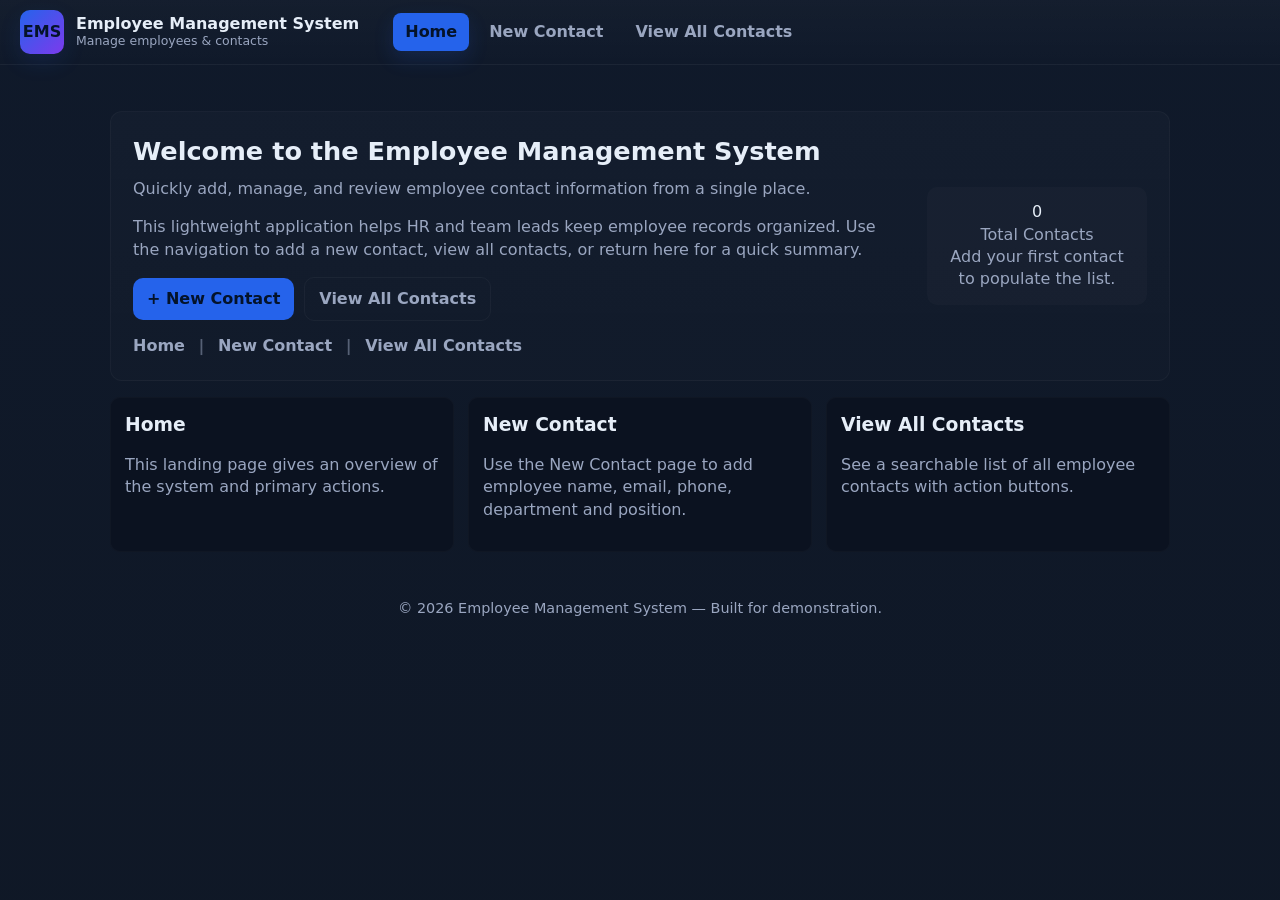
<file: index.html>
<!doctype html>
<html lang="en">

<head>
    <meta charset="utf-8" />
    <meta name="viewport" content="width=device-width,initial-scale=1" />
    <title>Employee Management System</title>
    <link rel="stylesheet" href="styles.css">
</head>

<body>
    <nav class="nav" role="navigation" aria-label="Main navigation">
        <a class="brand" href="index.html">
            <div class="logo">EMS</div>
            <div class="brand-text">
                <div class="brand-title">Employee Management System</div>
                <div class="brand-sub">Manage employees & contacts</div>
            </div>
        </a>

        <div class="nav-links" role="menubar">
            <a href="index.html" class="nav-link active" role="menuitem">Home</a>
            <a href="new-contact.html" class="nav-link" role="menuitem">New Contact</a>
            <a href="view-contacts.html" class="nav-link" role="menuitem">View All Contacts</a>
        </div>
    </nav>

    <main class="container">
        <section class="hero">
            <div class="hero-left">
                <h1>Welcome to the Employee Management System</h1>
                <p class="lead">Quickly add, manage, and review employee contact information from a single place.</p>
                <p class="muted">This lightweight application helps HR and team leads keep employee records organized.
                    Use the navigation to add a new contact, view all contacts, or return here for a quick summary.</p>

                <div class="actions">
                    <a class="btn primary" href="new-contact.html">+ New Contact</a>
                    <a class="btn outline" href="view-contacts.html">View All Contacts</a>
                </div>

                <div class="nav-structure" aria-hidden="true">
                    Home <span class="sep">|</span> New Contact <span class="sep">|</span> View All Contacts
                </div>
            </div>

            <aside class="hero-right" aria-label="Quick stats">
                <div class="stat" id="total-contacts">0</div>
                <div class="muted">Total Contacts</div>
                <div class="small muted">Add your first contact to populate the list.</div>
            </aside>
        </section>

        <section class="features">
            <div class="card">
                <h3>Home</h3>
                <p class="muted">This landing page gives an overview of the system and primary actions.</p>
            </div>

            <div class="card">
                <h3>New Contact</h3>
                <p class="muted">Use the New Contact page to add employee name, email, phone, department and position.
                </p>
            </div>

            <div class="card">
                <h3>View All Contacts</h3>
                <p class="muted">See a searchable list of all employee contacts with action buttons.</p>
            </div>
        </section>
    </main>

    <footer class="footer">
        © <span id="year"></span> Employee Management System — Built for demonstration.
    </footer>

    <script src="main.js"></script>
    <script>

        document.getElementById('year').textContent = new Date().getFullYear();

        document.getElementById('total-contacts').textContent = getContacts().length;
    </script>
</body>

</html>
</file>
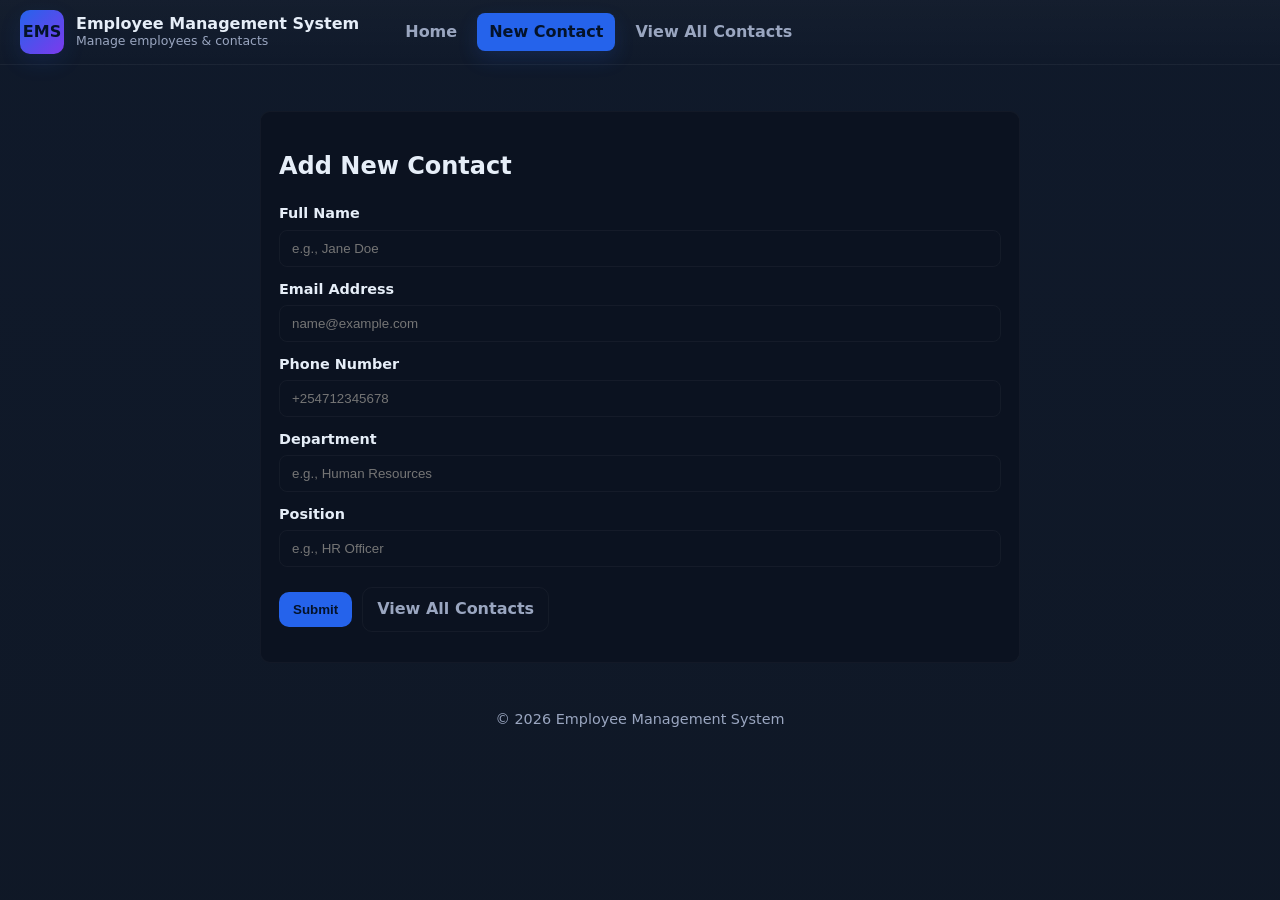
<file: new-contract.html>
<!doctype html>
<html lang="en">

<head>
    <meta charset="utf-8" />
    <meta name="viewport" content="width=device-width,initial-scale=1" />
    <title>New Contact - Employee Management System</title>
    <link rel="stylesheet" href="styles.css">
</head>

<body>
    <nav class="nav" role="navigation" aria-label="Main navigation">
        <a class="brand" href="index.html">
            <div class="logo">EMS</div>
            <div class="brand-text">
                <div class="brand-title">Employee Management System</div>
                <div class="brand-sub">Manage employees & contacts</div>
            </div>
        </a>

        <div class="nav-links" role="menubar">
            <a href="index.html" class="nav-link" role="menuitem">Home</a>
            <a href="new-contact.html" class="nav-link active" role="menuitem">New Contact</a>
            <a href="view-contacts.html" class="nav-link" role="menuitem">View All Contacts</a>
        </div>
    </nav>

    <main class="container">
        <section class="form-card">
            <h2>Add New Contact</h2>
            <form id="contact-form" class="form" autocomplete="off">
                <div class="form-row">
                    <label for="fullName">Full Name</label>
                    <input id="fullName" name="fullName" type="text" required placeholder="e.g., Jane Doe">
                </div>

                <div class="form-row">
                    <label for="email">Email Address</label>
                    <input id="email" name="email" type="email" required placeholder="name@example.com">
                </div>

                <div class="form-row">
                    <label for="phone">Phone Number</label>
                    <input id="phone" name="phone" type="tel" placeholder="+254712345678" required>
                </div>

                <div class="form-row">
                    <label for="department">Department</label>
                    <input id="department" name="department" type="text" placeholder="e.g., Human Resources">
                </div>

                <div class="form-row">
                    <label for="position">Position</label>
                    <input id="position" name="position" type="text" placeholder="e.g., HR Officer">
                </div>

                <div class="form-actions">
                    <button type="submit" class="btn primary">Submit</button>
                    <a href="view-contacts.html" class="btn outline">View All Contacts</a>
                </div>

                <div id="form-message" class="muted" aria-live="polite"></div>
            </form>
        </section>
    </main>

    <footer class="footer">
        © <span id="year"></span> Employee Management System
    </footer>

    <script src="main.js"></script>
    <script>
        document.getElementById('year').textContent = new Date().getFullYear();


        const form = document.getElementById('contact-form');
        form.addEventListener('submit', function (e) {
            e.preventDefault();
            const data = {
                id: 'c_' + Date.now(),
                fullName: form.fullName.value.trim(),
                email: form.email.value.trim(),
                phone: form.phone.value.trim(),
                department: form.department.value.trim(),
                position: form.position.value.trim(),
                createdAt: new Date().toISOString()
            };

            const validation = validateContact(data);
            const messageEl = document.getElementById('form-message');

            if (!validation.ok) {
                messageEl.textContent = validation.message;
                messageEl.style.color = '#ffb4b4';
                return;
            }

            addContact(data);
            messageEl.textContent = 'Contact added successfully.';
            messageEl.style.color = '#bfffc9';


            form.reset();


            setTimeout(() => {

                window.location.href = 'view-contacts.html';
            }, 700);
        });
    </script>
</body>

</html>
</file>
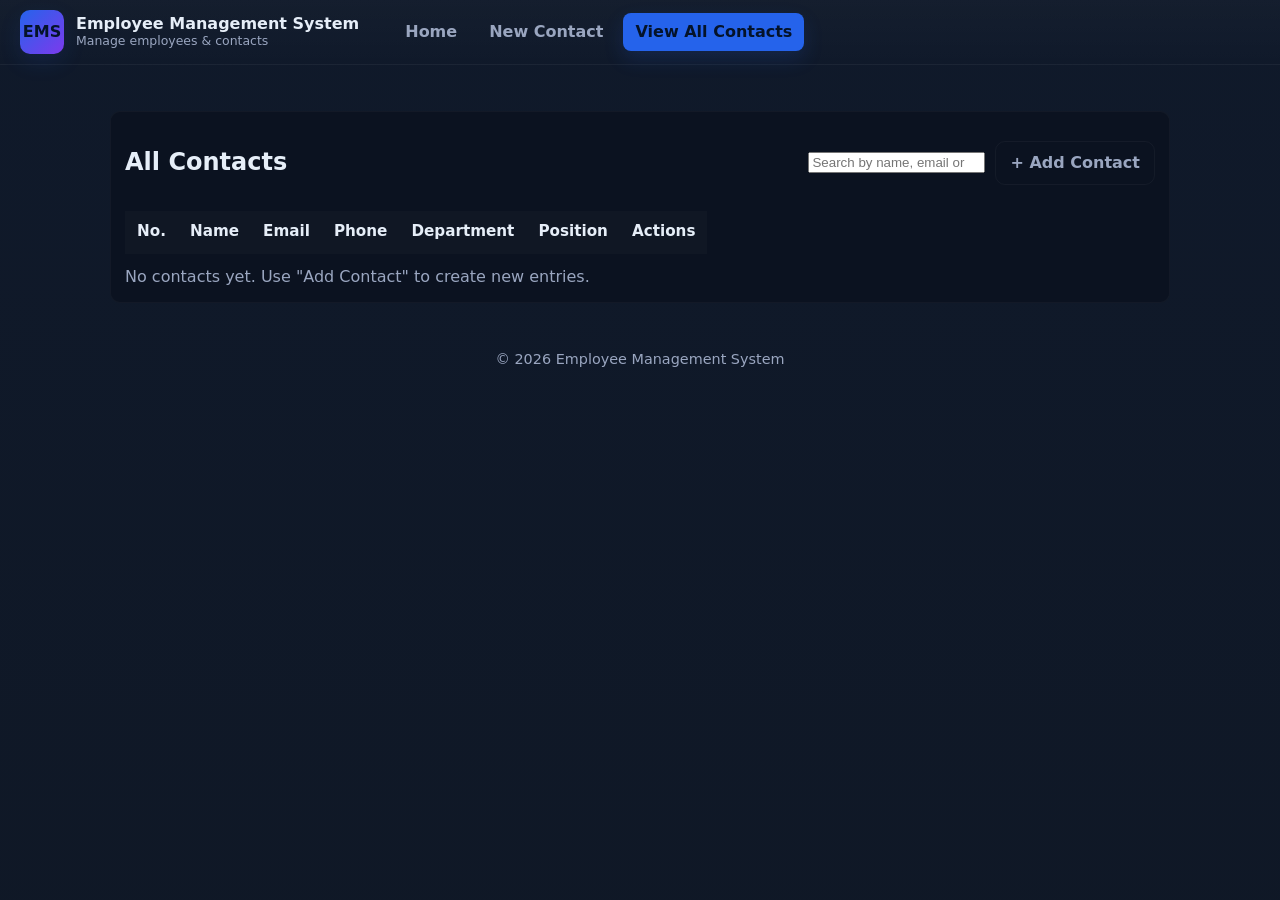
<file: view-contacts.html>
<!doctype html>
<html lang="en">

<head>
    <meta charset="utf-8" />
    <meta name="viewport" content="width=device-width,initial-scale=1" />
    <title>View All Contacts - Employee Management System</title>
    <link rel="stylesheet" href="styles.css">
</head>

<body>
    <nav class="nav" role="navigation" aria-label="Main navigation">
        <a class="brand" href="index.html">
            <div class="logo">EMS</div>
            <div class="brand-text">
                <div class="brand-title">Employee Management System</div>
                <div class="brand-sub">Manage employees & contacts</div>
            </div>
        </a>

        <div class="nav-links" role="menubar">
            <a href="index.html" class="nav-link" role="menuitem">Home</a>
            <a href="new-contact.html" class="nav-link" role="menuitem">New Contact</a>
            <a href="view-contacts.html" class="nav-link active" role="menuitem">View All Contacts</a>
        </div>
    </nav>

    <main class="container">
        <section class="table-card">
            <div class="table-head">
                <h2>All Contacts</h2>
                <div class="table-actions">
                    <input id="search" type="search" placeholder="Search by name, email or phone" />
                    <a class="btn outline" href="new-contact.html">+ Add Contact</a>
                </div>
            </div>

            <div class="table-wrap">
                <table id="contacts-table" class="table" aria-describedby="table-desc">
                    <caption id="table-desc" class="sr-only">List of employee contacts</caption>
                    <thead>
                        <tr>
                            <th>No.</th>
                            <th>Name</th>
                            <th>Email</th>
                            <th>Phone</th>
                            <th>Department</th>
                            <th>Position</th>
                            <th>Actions</th>
                        </tr>
                    </thead>
                    <tbody>

                    </tbody>
                </table>
                <div id="empty-state" class="muted" style="display:none;margin-top:12px">
                    No contacts yet. Use "Add Contact" to create new entries.
                </div>
            </div>
        </section>
    </main>

    <footer class="footer">
        © <span id="year"></span> Employee Management System
    </footer>


    <div id="modal" class="modal" role="dialog" aria-modal="true" aria-hidden="true">
        <div class="modal-content" role="document">
            <button class="modal-close" id="modal-close" aria-label="Close details">&times;</button>
            <h3 id="modal-title">Contact Details</h3>
            <div id="modal-body"></div>
        </div>
    </div>

    <script src="main.js"></script>
    <script>
        document.getElementById('year').textContent = new Date().getFullYear();


        renderContactsTable();


        const search = document.getElementById('search');
        search.addEventListener('input', function () {
            renderContactsTable(this.value.trim());
        });


        document.getElementById('modal-close').addEventListener('click', closeModal);
        document.getElementById('modal').addEventListener('click', function (e) {
            if (e.target === this) closeModal();
        });


        document.addEventListener('keydown', function (e) {
            if (e.key === 'Escape') closeModal();
        });
    </script>
</body>

</html>
</file>
<file: styles.css>
:root {
    --bg: #0f1724;
    --card: #0b1220;
    --accent: #2563eb;
    --accent-2: #7c3aed;
    --muted: #9aa6c0;
    --text: #e6eef8;
    --glass: rgba(255, 255, 255, 0.03);
    --radius: 10px;
    --container: 1100px;
    --nav-height: 66px;
    font-family: Inter, system-ui, -apple-system, "Segoe UI", Roboto, "Helvetica Neue", Arial;
}

* {
    box-sizing: border-box
}

html,
body {
    height: 100%;
    margin: 0
}

body {
    background: linear-gradient(180deg, rgba(37, 99, 235, 0.03), rgba(37, 99, 235, 0.01)), var(--bg);
    color: var(--text);
    -webkit-font-smoothing: antialiased;
    -moz-osx-font-smoothing: grayscale;
    line-height: 1.4;
    padding-bottom: 40;

    .nav {
        position: sticky;
        top: 0;
        display: flex;
        align-items: center;
        gap: 16px;
        padding: 10px 20px;
        background: linear-gradient(180deg, rgba(255, 255, 255, 0.02), transparent);
        border-bottom: 1px solid rgba(255, 255, 255, 0.03);
        z-index: 50;
    }

    .brand {
        display: flex;
        align-items: center;
        gap: 12px;
        text-decoration: none;
        color: inherit;
    }

    .logo {
        width: 44px;
        height: 44px;
        border-radius: 10px;
        display: flex;
        align-items: center;
        justify-content: center;
        font-weight: 700;
        background: linear-gradient(135deg, var(--accent), var(--accent-2));
        color: #04132a;
        box-shadow: 0 8px 22px rgba(37, 99, 235, 0.12);
    }

    .brand-text {
        line-height: 1
    }

    .brand-title {
        font-weight: 700
    }

    .brand-sub {
        font-size: 0.78rem;
        color: var(--muted);
        margin-top: 3px
    }

    .nav-links {
        margin-left: 18px;
        display: flex;
        gap: 8px;
        align-items: center
    }

    .nav-link {
        color: var(--muted);
        text-decoration: none;
        padding: 8px 12px;
        border-radius: 8px;
        font-weight: 700;
    }

    .nav-link:hover {
        color: var(--text);
        background: rgba(255, 255, 255, 0.02)
    }

    .nav-link.active {
        color: #04132a;
        background: var(--accent);
        box-shadow: 0 8px 20px rgba(37, 99, 235, 0.16)
    }

    /* Layout */
    .container {
        max-width: var(--container);
        margin: 26px auto;
        padding: 20px
    }

    .hero {
        display: flex;
        gap: 24px;
        align-items: center;
        padding: 22px;
        border-radius: 12px;
        background: linear-gradient(180deg, rgba(255, 255, 255, 0.02), rgba(255, 255, 255, 0.01));
        border: 1px solid rgba(255, 255, 255, 0.03);
    }

    .hero-left {
        flex: 1
    }

    .hero-right {
        width: 220px;
        min-width: 160px;
        text-align: center;
        padding: 14px;
        border-radius: 10px;
        background: rgba(255, 255, 255, 0.02)
    }

    h1 {
        margin: 0 0 8px 0;
        font-size: 1.6rem
    }

    .lead {
        margin: 6px 0;
        color: var(--muted);
        font-size: 1rem
    }

    .muted {
        color: var(--muted)
    }

    .actions {
        margin-top: 12px;
        display: flex;
        gap: 10px;
        align-items: center
    }

    .btn {
        display: inline-block;
        padding: 10px 14px;
        border-radius: 10px;
        text-decoration: none;
        font-weight: 700;
        cursor: pointer;
        border: 0;
    }

    .btn.primary {
        background: var(--accent);
        color: #04132a
    }

    .btn.outline {
        background: transparent;
        border: 1px solid rgba(255, 255, 255, 0.04);
        color: var(--muted)
    }

    .nav-structure {
        margin-top: 14px;
        color: var(--muted);
        font-weight: 700
    }

    .nav-structure .sep {
        margin: 0 8px;
        opacity: 0.5
    }

    /* Cards / Features */
    .features {
        display: grid;
        grid-template-columns: repeat(auto-fit, minmax(220px, 1fr));
        gap: 14px;
        margin-top: 16px
    }

    .card {
        padding: 14px;
        border-radius: 10px;
        background: var(--card);
        border: 1px solid rgba(255, 255, 255, 0.02)
    }

    .card h3 {
        margin: 0 0 6px 0
    }

    /* Form card */
    .form-card {
        max-width: 760px;
        margin: 0 auto;
        padding: 18px;
        border-radius: 10px;
        background: var(--card);
        border: 1px solid rgba(255, 255, 255, 0.03)
    }

    .form {
        display: flex;
        flex-direction: column;
        gap: 12px;
        margin-top: 8px
    }

    .form-row {
        display: flex;
        flex-direction: column;
        gap: 6px
    }

    .form-row label {
        font-weight: 700;
        font-size: 0.9rem
    }

    .form-row input,
    .form-row select,
    .form-row textarea {
        padding: 10px 12px;
        border-radius: 8px;
        border: 1px solid rgba(255, 255, 255, 0.04);
        background: transparent;
        color: var(--text);
    }

    .form-actions {
        display: flex;
        gap: 10px;
        margin-top: 8px;
        align-items: center
    }

    /* Table */
    .table-card {
        padding: 14px;
        border-radius: 10px;
        background: var(--card);
        border: 1px solid rgba(255, 255, 255, 0.03)
    }

    .table-head {
        display: flex;
        justify-content: space-between;
        align-items: center;
        gap: 12px;
        margin-bottom: 12px
    }

    .table-actions {
        display: flex;
        gap: 10px;
        align-items: center
    }

    .table {
        width: 100%;
        border-collapse: collapse;
        overflow: auto;
        display: block;
    }

    .table thead {
        background: rgba(255, 255, 255, 0.02);
        position: sticky;
        top: 0
    }

    .table th,
    .table td {
        padding: 10px 12px;
        text-align: left;
        border-bottom: 1px solid rgba(255, 255, 255, 0.02);
        font-size: 0.95rem;
    }

    .table tbody tr:hover {
        background: rgba(255, 255, 255, 0.01)
    }

    /* Action buttons in table */
    .table .actions {
        display: flex;
        gap: 6px;
    }

    .action-btn {
        padding: 6px 8px;
        border-radius: 6px;
        border: 0;
        cursor: pointer;
        font-weight: 700;
        font-size: 0.85rem;
    }

    .action-btn.details {
        background: #06b6d4;
        color: #042024
    }

    .action-btn.edit {
        background: #f59e0b;
        color: #2a1800
    }

    .action-btn.delete {
        background: #ef4444;
        color: #380606
    }

    /* Modal */
    .modal {
        position: fixed;
        inset: 0;
        display: none;
        align-items: center;
        justify-content: center;
        background: rgba(2, 6, 23, 0.6);
        z-index: 120
    }

    .modal[aria-hidden="false"] {
        display: flex
    }

    .modal-content {
        background: var(--card);
        padding: 18px;
        border-radius: 10px;
        width: 90%;
        max-width: 520px;
        position: relative;
        color: var(--text);
        border: 1px solid rgba(255, 255, 255, 0.03)
    }

    .modal-close {
        position: absolute;
        top: 10px;
        right: 10px;
        background: transparent;
        border: 0;
        font-size: 20px;
        cursor: pointer;
        color: var(--muted)
    }

    /* Footer */
    .footer {
        max-width: var(--container);
        margin: 18px auto;
        color: var(--muted);
        text-align: center;
        font-size: 0.9rem
    }

    /* Small helpers */
    .sr-only {
        position: absolute;
        left: -9999px;
        top: auto;
        width: 1px;
        height: 1px;
        overflow: hidden
    }

    /* Responsive */
    @media (max-width:800px) {
        .hero {
            flex-direction: column
        }

        .hero-right {
            width: 100%
        }

        .table {
            display: block;
            overflow: auto
        }

        .table thead {
            position: static
        }
    }
</file>
